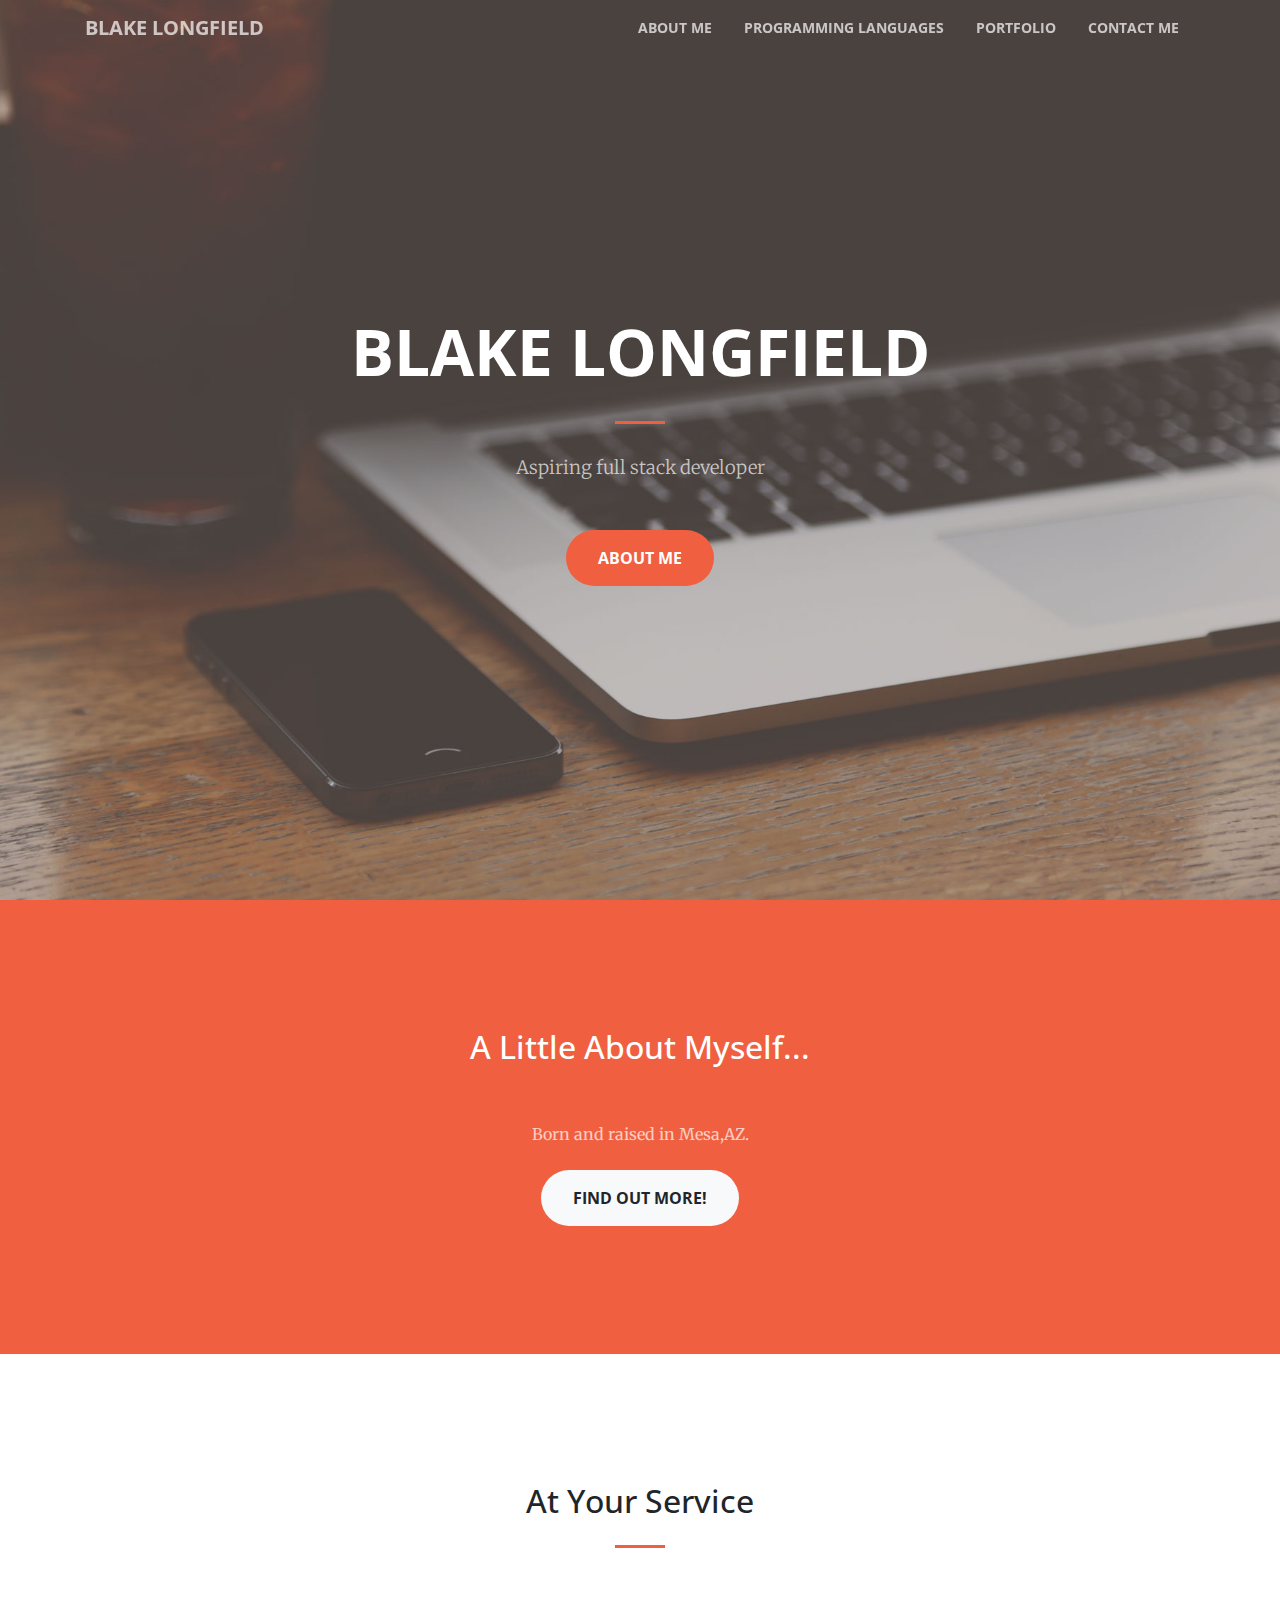
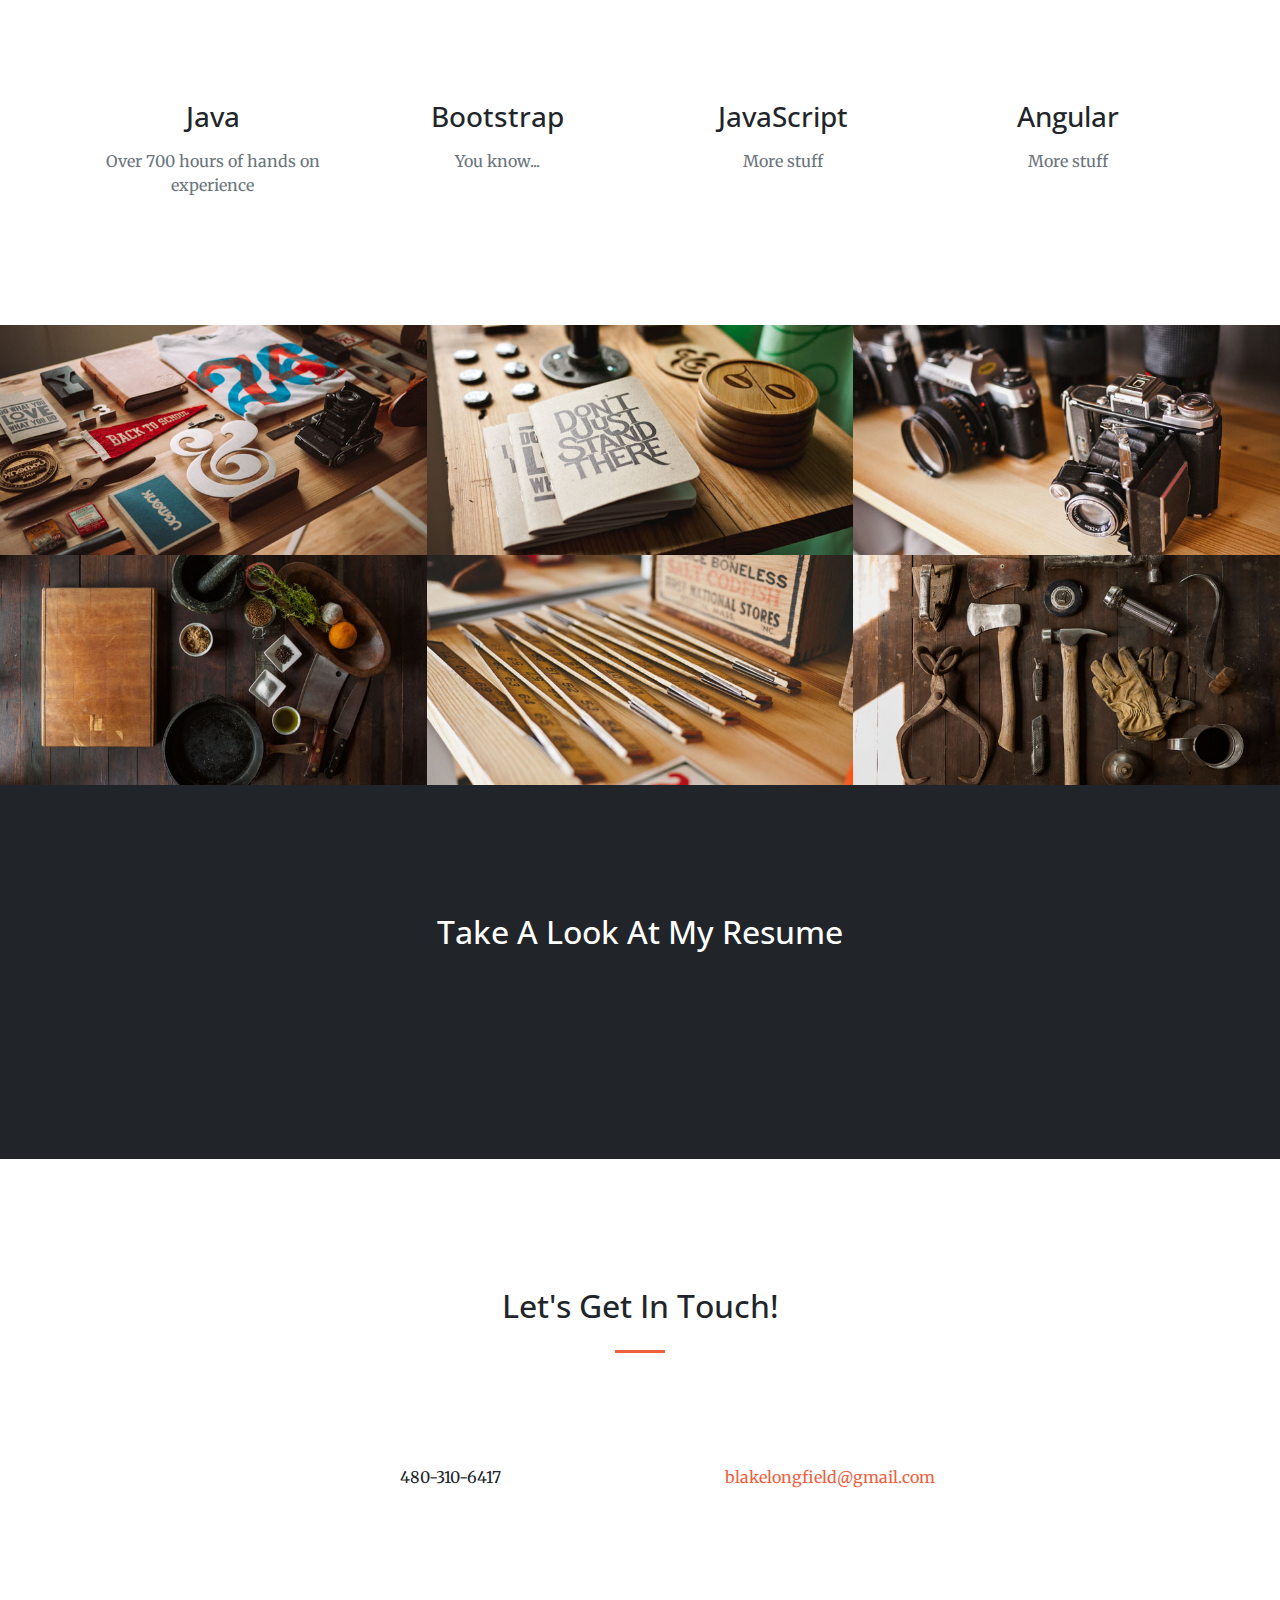
<file: html/startbootstrap-creative-gh-pages/index.html>
<!DOCTYPE html>
<html lang="en">

  <head>

    <meta charset="utf-8">
    <meta name="viewport" content="width=device-width, initial-scale=1, shrink-to-fit=no">
    <meta name="description" content="">
    <meta name="author" content="">

    <title>Bootstrap Theme</title>

    <!-- Bootstrap core CSS -->
    <link href="vendor/bootstrap/css/bootstrap.min.css" rel="stylesheet">

    <!-- Custom fonts for this template -->
    <link href="vendor/fontawesome-free/css/all.min.css" rel="stylesheet" type="text/css">
    <link href='https://fonts.googleapis.com/css?family=Open+Sans:300italic,400italic,600italic,700italic,800italic,400,300,600,700,800' rel='stylesheet' type='text/css'>
    <link href='https://fonts.googleapis.com/css?family=Merriweather:400,300,300italic,400italic,700,700italic,900,900italic' rel='stylesheet' type='text/css'>

    <!-- Plugin CSS -->
    <link href="vendor/magnific-popup/magnific-popup.css" rel="stylesheet">

    <!-- Custom styles for this template -->
    <link href="css/creative.min.css" rel="stylesheet">

  </head>

  <body id="page-top">

    <!-- Navigation -->
    <nav class="navbar navbar-expand-lg navbar-light fixed-top" id="mainNav">
      <div class="container">
        <a class="navbar-brand js-scroll-trigger" href="#page-top">Blake Longfield</a>
        <button class="navbar-toggler navbar-toggler-right" type="button" data-toggle="collapse" data-target="#navbarResponsive" aria-controls="navbarResponsive" aria-expanded="false" aria-label="Toggle navigation">
          <span class="navbar-toggler-icon"></span>
        </button>
        <div class="collapse navbar-collapse" id="navbarResponsive">
          <ul class="navbar-nav ml-auto">
            <li class="nav-item">
              <a class="nav-link js-scroll-trigger" href="#about">About Me</a>
            </li>
            <li class="nav-item">
              <a class="nav-link js-scroll-trigger" href="#services">Programming Languages</a>
            </li>
            <li class="nav-item">
              <a class="nav-link js-scroll-trigger" href="#portfolio">Portfolio</a>
            </li>
            <li class="nav-item">
              <a class="nav-link js-scroll-trigger" href="#contact">Contact Me</a>
            </li>
          </ul>
        </div>
      </div>
    </nav>

    <header class="masthead text-center text-white d-flex">
      <div class="container my-auto">
        <div class="row">
          <div class="col-lg-10 mx-auto">
            <h1 class="text-uppercase">
              <strong>Blake Longfield</strong>
            </h1>
            <hr>
          </div>
          <div class="col-lg-8 mx-auto">
            <p class="text-faded mb-5">Aspiring full stack developer</p>
            <a class="btn btn-primary btn-xl js-scroll-trigger" href="#about">About me</a>
          </div>
        </div>
      </div>
    </header>

    <section class="bg-primary" id="about">
      <div class="container">
        <div class="row">
          <div class="col-lg-8 mx-auto text-center">
            <h2 class="section-heading text-white">A Little About Myself...</h2>
            <img
            <hr class="light my-4">
            <p class="text-faded mb-4">Born and raised in Mesa,AZ. </p>
            <a class="btn btn-light btn-xl js-scroll-trigger" href="#services">Find Out More!</a>
          </div>
        </div>
      </div>
    </section>

    <section id="services">
      <div class="container">
        <div class="row">
          <div class="col-lg-12 text-center">
            <h2 class="section-heading">At Your Service</h2>
            <hr class="my-4">
          </div>
        </div>
      </div>
      <div class="container">
        <div class="row">
          <div class="col-lg-3 col-md-6 text-center">
            <div class="service-box mt-5 mx-auto">
              <i class="fas fa-4x fa-gem text-primary mb-3 sr-icon-1"></i>
              <h3 class="mb-3">Java</h3>
              <p class="text-muted mb-0">Over 700 hours of hands on experience</p>
            </div>
          </div>
          <div class="col-lg-3 col-md-6 text-center">
            <div class="service-box mt-5 mx-auto">
              <i class="fas fa-4x fa-paper-plane text-primary mb-3 sr-icon-2"></i>
              <h3 class="mb-3">Bootstrap</h3>
              <p class="text-muted mb-0">You know...</p>
            </div>
          </div>
          <div class="col-lg-3 col-md-6 text-center">
            <div class="service-box mt-5 mx-auto">
              <i class="fas fa-4x fa-code text-primary mb-3 sr-icon-3"></i>
              <h3 class="mb-3">JavaScript</h3>
              <p class="text-muted mb-0">More stuff</p>
            </div>
          </div>
          <div class="col-lg-3 col-md-6 text-center">
            <div class="service-box mt-5 mx-auto">
              <i class="fas fa-4x fa-heart text-primary mb-3 sr-icon-4"></i>
              <h3 class="mb-3">Angular</h3>
              <p class="text-muted mb-0">More stuff</p>
            </div>
          </div>
        </div>
      </div>
    </section>

    <section class="p-0" id="portfolio">
      <div class="container-fluid p-0">
        <div class="row no-gutters popup-gallery">
          <div class="col-lg-4 col-sm-6">
            <a class="portfolio-box" href="img/portfolio/fullsize/1.jpg">
              <img class="img-fluid" src="img/portfolio/thumbnails/1.jpg" alt="">
              <div class="portfolio-box-caption">
                <div class="portfolio-box-caption-content">
                  <div class="project-category text-faded">
                    Project
                  </div>
                  <div class="project-name">
                    Make Change
                  </div>
                </div>
              </div>
            </a>
          </div>
          <div class="col-lg-4 col-sm-6">
            <a class="portfolio-box" href="img/portfolio/fullsize/2.jpg">
              <img class="img-fluid" src="img/portfolio/thumbnails/2.jpg" alt="">
              <div class="portfolio-box-caption">
                <div class="portfolio-box-caption-content">
                  <div class="project-category text-faded">
                    Project
                  </div>
                  <div class="project-name">
                    Jets
                  </div>
                </div>
              </div>
            </a>
          </div>
          <div class="col-lg-4 col-sm-6">
            <a class="portfolio-box" href="img/portfolio/fullsize/3.jpg">
              <img class="img-fluid" src="img/portfolio/thumbnails/3.jpg" alt="">
              <div class="portfolio-box-caption">
                <div class="portfolio-box-caption-content">
                  <div class="project-category text-faded">
                    Project
                  </div>
                  <div class="project-name">
                    Blackjack
                  </div>
                </div>
              </div>
            </a>
          </div>
          <div class="col-lg-4 col-sm-6">
            <a class="portfolio-box" href="img/portfolio/fullsize/4.jpg">
              <img class="img-fluid" src="img/portfolio/thumbnails/4.jpg" alt="">
              <div class="portfolio-box-caption">
                <div class="portfolio-box-caption-content">
                  <div class="project-category text-faded">
                    Category
                  </div>
                  <div class="project-name">
                    Project Name
                  </div>
                </div>
              </div>
            </a>
          </div>
          <div class="col-lg-4 col-sm-6">
            <a class="portfolio-box" href="img/portfolio/fullsize/5.jpg">
              <img class="img-fluid" src="img/portfolio/thumbnails/5.jpg" alt="">
              <div class="portfolio-box-caption">
                <div class="portfolio-box-caption-content">
                  <div class="project-category text-faded">
                    Category
                  </div>
                  <div class="project-name">
                    Project Name
                  </div>
                </div>
              </div>
            </a>
          </div>
          <div class="col-lg-4 col-sm-6">
            <a class="portfolio-box" href="img/portfolio/fullsize/6.jpg">
              <img class="img-fluid" src="img/portfolio/thumbnails/6.jpg" alt="">
              <div class="portfolio-box-caption">
                <div class="portfolio-box-caption-content">
                  <div class="project-category text-faded">
                    Category
                  </div>
                  <div class="project-name">
                    Project Name
                  </div>
                </div>
              </div>
            </a>
          </div>
        </div>
      </div>
    </section>

    <section class="bg-dark text-white">
      <div class="container text-center">
        <h2 class="mb-4">Take A Look At My Resume</h2>
        <a class="btn btn-light btn-xl sr-button" href="http://startbootstrap.com/template-overviews/creative/">View Resume</a>
      </div>
    </section>

    <section id="contact">
      <div class="container">
        <div class="row">
          <div class="col-lg-8 mx-auto text-center">
            <h2 class="section-heading">Let's Get In Touch!</h2>
            <hr class="my-4">
            <p class="mb-5"></p>
          </div>
        </div>
        <div class="row">
          <div class="col-lg-4 ml-auto text-center">
            <i class="fas fa-phone fa-3x mb-3 sr-contact-1"></i>
            <p>480-310-6417</p>
          </div>
          <div class="col-lg-4 mr-auto text-center">
            <i class="fas fa-envelope fa-3x mb-3 sr-contact-2"></i>
            <p>
              <a href="mailto:blakelongfield@gmail.com">blakelongfield@gmail.com</a>
            </p>
          </div>
        </div>
      </div>
    </section>

    <!-- Bootstrap core JavaScript -->
    <script src="vendor/jquery/jquery.min.js"></script>
    <script src="vendor/bootstrap/js/bootstrap.bundle.min.js"></script>

    <!-- Plugin JavaScript -->
    <script src="vendor/jquery-easing/jquery.easing.min.js"></script>
    <script src="vendor/scrollreveal/scrollreveal.min.js"></script>
    <script src="vendor/magnific-popup/jquery.magnific-popup.min.js"></script>

    <!-- Custom scripts for this template -->
    <script src="js/creative.min.js"></script>

  </body>

</html>
</file>
<file: html/startbootstrap-creative-gh-pages/vendor/fontawesome-free/css/all.min.css>
/*!
 * Font Awesome Free 5.3.1 by @fontawesome - https://fontawesome.com
 * License - https://fontawesome.com/license/free (Icons: CC BY 4.0, Fonts: SIL OFL 1.1, Code: MIT License)
 */
.fa,.fab,.fal,.far,.fas{-moz-osx-font-smoothing:grayscale;-webkit-font-smoothing:antialiased;display:inline-block;font-style:normal;font-variant:normal;text-rendering:auto;line-height:1}.fa-lg{font-size:1.33333em;line-height:.75em;vertical-align:-.0667em}.fa-xs{font-size:.75em}.fa-sm{font-size:.875em}.fa-1x{font-size:1em}.fa-2x{font-size:2em}.fa-3x{font-size:3em}.fa-4x{font-size:4em}.fa-5x{font-size:5em}.fa-6x{font-size:6em}.fa-7x{font-size:7em}.fa-8x{font-size:8em}.fa-9x{font-size:9em}.fa-10x{font-size:10em}.fa-fw{text-align:center;width:1.25em}.fa-ul{list-style-type:none;margin-left:2.5em;padding-left:0}.fa-ul>li{position:relative}.fa-li{left:-2em;position:absolute;text-align:center;width:2em;line-height:inherit}.fa-border{border:.08em solid #eee;border-radius:.1em;padding:.2em .25em .15em}.fa-pull-left{float:left}.fa-pull-right{float:right}.fa.fa-pull-left,.fab.fa-pull-left,.fal.fa-pull-left,.far.fa-pull-left,.fas.fa-pull-left{margin-right:.3em}.fa.fa-pull-right,.fab.fa-pull-right,.fal.fa-pull-right,.far.fa-pull-right,.fas.fa-pull-right{margin-left:.3em}.fa-spin{animation:fa-spin 2s infinite linear}.fa-pulse{animation:fa-spin 1s infinite steps(8)}@keyframes fa-spin{0%{transform:rotate(0deg)}to{transform:rotate(1turn)}}.fa-rotate-90{-ms-filter:"progid:DXImageTransform.Microsoft.BasicImage(rotation=1)";transform:rotate(90deg)}.fa-rotate-180{-ms-filter:"progid:DXImageTransform.Microsoft.BasicImage(rotation=2)";transform:rotate(180deg)}.fa-rotate-270{-ms-filter:"progid:DXImageTransform.Microsoft.BasicImage(rotation=3)";transform:rotate(270deg)}.fa-flip-horizontal{-ms-filter:"progid:DXImageTransform.Microsoft.BasicImage(rotation=0, mirror=1)";transform:scaleX(-1)}.fa-flip-vertical{transform:scaleY(-1)}.fa-flip-horizontal.fa-flip-vertical,.fa-flip-vertical{-ms-filter:"progid:DXImageTransform.Microsoft.BasicImage(rotation=2, mirror=1)"}.fa-flip-horizontal.fa-flip-vertical{transform:scale(-1)}:root .fa-flip-horizontal,:root .fa-flip-vertical,:root .fa-rotate-90,:root .fa-rotate-180,:root .fa-rotate-270{-webkit-filter:none;filter:none}.fa-stack{display:inline-block;height:2em;line-height:2em;position:relative;vertical-align:middle;width:2em}.fa-stack-1x,.fa-stack-2x{left:0;position:absolute;text-align:center;width:100%}.fa-stack-1x{line-height:inherit}.fa-stack-2x{font-size:2em}.fa-inverse{color:#fff}.fa-500px:before{content:"\f26e"}.fa-accessible-icon:before{content:"\f368"}.fa-accusoft:before{content:"\f369"}.fa-ad:before{content:"\f641"}.fa-address-book:before{content:"\f2b9"}.fa-address-card:before{content:"\f2bb"}.fa-adjust:before{content:"\f042"}.fa-adn:before{content:"\f170"}.fa-adversal:before{content:"\f36a"}.fa-affiliatetheme:before{content:"\f36b"}.fa-air-freshener:before{content:"\f5d0"}.fa-algolia:before{content:"\f36c"}.fa-align-center:before{content:"\f037"}.fa-align-justify:before{content:"\f039"}.fa-align-left:before{content:"\f036"}.fa-align-right:before{content:"\f038"}.fa-alipay:before{content:"\f642"}.fa-allergies:before{content:"\f461"}.fa-amazon:before{content:"\f270"}.fa-amazon-pay:before{content:"\f42c"}.fa-ambulance:before{content:"\f0f9"}.fa-american-sign-language-interpreting:before{content:"\f2a3"}.fa-amilia:before{content:"\f36d"}.fa-anchor:before{content:"\f13d"}.fa-android:before{content:"\f17b"}.fa-angellist:before{content:"\f209"}.fa-angle-double-down:before{content:"\f103"}.fa-angle-double-left:before{content:"\f100"}.fa-angle-double-right:before{content:"\f101"}.fa-angle-double-up:before{content:"\f102"}.fa-angle-down:before{content:"\f107"}.fa-angle-left:before{content:"\f104"}.fa-angle-right:before{content:"\f105"}.fa-angle-up:before{content:"\f106"}.fa-angry:before{content:"\f556"}.fa-angrycreative:before{content:"\f36e"}.fa-angular:before{content:"\f420"}.fa-ankh:before{content:"\f644"}.fa-app-store:before{content:"\f36f"}.fa-app-store-ios:before{content:"\f370"}.fa-apper:before{content:"\f371"}.fa-apple:before{content:"\f179"}.fa-apple-alt:before{content:"\f5d1"}.fa-apple-pay:before{content:"\f415"}.fa-archive:before{content:"\f187"}.fa-archway:before{content:"\f557"}.fa-arrow-alt-circle-down:before{content:"\f358"}.fa-arrow-alt-circle-left:before{content:"\f359"}.fa-arrow-alt-circle-right:before{content:"\f35a"}.fa-arrow-alt-circle-up:before{content:"\f35b"}.fa-arrow-circle-down:before{content:"\f0ab"}.fa-arrow-circle-left:before{content:"\f0a8"}.fa-arrow-circle-right:before{content:"\f0a9"}.fa-arrow-circle-up:before{content:"\f0aa"}.fa-arrow-down:before{content:"\f063"}.fa-arrow-left:before{content:"\f060"}.fa-arrow-right:before{content:"\f061"}.fa-arrow-up:before{content:"\f062"}.fa-arrows-alt:before{content:"\f0b2"}.fa-arrows-alt-h:before{content:"\f337"}.fa-arrows-alt-v:before{content:"\f338"}.fa-assistive-listening-systems:before{content:"\f2a2"}.fa-asterisk:before{content:"\f069"}.fa-asymmetrik:before{content:"\f372"}.fa-at:before{content:"\f1fa"}.fa-atlas:before{content:"\f558"}.fa-atom:before{content:"\f5d2"}.fa-audible:before{content:"\f373"}.fa-audio-description:before{content:"\f29e"}.fa-autoprefixer:before{content:"\f41c"}.fa-avianex:before{content:"\f374"}.fa-aviato:before{content:"\f421"}.fa-award:before{content:"\f559"}.fa-aws:before{content:"\f375"}.fa-backspace:before{content:"\f55a"}.fa-backward:before{content:"\f04a"}.fa-balance-scale:before{content:"\f24e"}.fa-ban:before{content:"\f05e"}.fa-band-aid:before{content:"\f462"}.fa-bandcamp:before{content:"\f2d5"}.fa-barcode:before{content:"\f02a"}.fa-bars:before{content:"\f0c9"}.fa-baseball-ball:before{content:"\f433"}.fa-basketball-ball:before{content:"\f434"}.fa-bath:before{content:"\f2cd"}.fa-battery-empty:before{content:"\f244"}.fa-battery-full:before{content:"\f240"}.fa-battery-half:before{content:"\f242"}.fa-battery-quarter:before{content:"\f243"}.fa-battery-three-quarters:before{content:"\f241"}.fa-bed:before{content:"\f236"}.fa-beer:before{content:"\f0fc"}.fa-behance:before{content:"\f1b4"}.fa-behance-square:before{content:"\f1b5"}.fa-bell:before{content:"\f0f3"}.fa-bell-slash:before{content:"\f1f6"}.fa-bezier-curve:before{content:"\f55b"}.fa-bible:before{content:"\f647"}.fa-bicycle:before{content:"\f206"}.fa-bimobject:before{content:"\f378"}.fa-binoculars:before{content:"\f1e5"}.fa-birthday-cake:before{content:"\f1fd"}.fa-bitbucket:before{content:"\f171"}.fa-bitcoin:before{content:"\f379"}.fa-bity:before{content:"\f37a"}.fa-black-tie:before{content:"\f27e"}.fa-blackberry:before{content:"\f37b"}.fa-blender:before{content:"\f517"}.fa-blind:before{content:"\f29d"}.fa-blogger:before{content:"\f37c"}.fa-blogger-b:before{content:"\f37d"}.fa-bluetooth:before{content:"\f293"}.fa-bluetooth-b:before{content:"\f294"}.fa-bold:before{content:"\f032"}.fa-bolt:before{content:"\f0e7"}.fa-bomb:before{content:"\f1e2"}.fa-bone:before{content:"\f5d7"}.fa-bong:before{content:"\f55c"}.fa-book:before{content:"\f02d"}.fa-book-open:before{content:"\f518"}.fa-book-reader:before{content:"\f5da"}.fa-bookmark:before{content:"\f02e"}.fa-bowling-ball:before{content:"\f436"}.fa-box:before{content:"\f466"}.fa-box-open:before{content:"\f49e"}.fa-boxes:before{content:"\f468"}.fa-braille:before{content:"\f2a1"}.fa-brain:before{content:"\f5dc"}.fa-briefcase:before{content:"\f0b1"}.fa-briefcase-medical:before{content:"\f469"}.fa-broadcast-tower:before{content:"\f519"}.fa-broom:before{content:"\f51a"}.fa-brush:before{content:"\f55d"}.fa-btc:before{content:"\f15a"}.fa-bug:before{content:"\f188"}.fa-building:before{content:"\f1ad"}.fa-bullhorn:before{content:"\f0a1"}.fa-bullseye:before{content:"\f140"}.fa-burn:before{content:"\f46a"}.fa-buromobelexperte:before{content:"\f37f"}.fa-bus:before{content:"\f207"}.fa-bus-alt:before{content:"\f55e"}.fa-business-time:before{content:"\f64a"}.fa-buysellads:before{content:"\f20d"}.fa-calculator:before{content:"\f1ec"}.fa-calendar:before{content:"\f133"}.fa-calendar-alt:before{content:"\f073"}.fa-calendar-check:before{content:"\f274"}.fa-calendar-minus:before{content:"\f272"}.fa-calendar-plus:before{content:"\f271"}.fa-calendar-times:before{content:"\f273"}.fa-camera:before{content:"\f030"}.fa-camera-retro:before{content:"\f083"}.fa-cannabis:before{content:"\f55f"}.fa-capsules:before{content:"\f46b"}.fa-car:before{content:"\f1b9"}.fa-car-alt:before{content:"\f5de"}.fa-car-battery:before{content:"\f5df"}.fa-car-crash:before{content:"\f5e1"}.fa-car-side:before{content:"\f5e4"}.fa-caret-down:before{content:"\f0d7"}.fa-caret-left:before{content:"\f0d9"}.fa-caret-right:before{content:"\f0da"}.fa-caret-square-down:before{content:"\f150"}.fa-caret-square-left:before{content:"\f191"}.fa-caret-square-right:before{content:"\f152"}.fa-caret-square-up:before{content:"\f151"}.fa-caret-up:before{content:"\f0d8"}.fa-cart-arrow-down:before{content:"\f218"}.fa-cart-plus:before{content:"\f217"}.fa-cc-amazon-pay:before{content:"\f42d"}.fa-cc-amex:before{content:"\f1f3"}.fa-cc-apple-pay:before{content:"\f416"}.fa-cc-diners-club:before{content:"\f24c"}.fa-cc-discover:before{content:"\f1f2"}.fa-cc-jcb:before{content:"\f24b"}.fa-cc-mastercard:before{content:"\f1f1"}.fa-cc-paypal:before{content:"\f1f4"}.fa-cc-stripe:before{content:"\f1f5"}.fa-cc-visa:before{content:"\f1f0"}.fa-centercode:before{content:"\f380"}.fa-certificate:before{content:"\f0a3"}.fa-chalkboard:before{content:"\f51b"}.fa-chalkboard-teacher:before{content:"\f51c"}.fa-charging-station:before{content:"\f5e7"}.fa-chart-area:before{content:"\f1fe"}.fa-chart-bar:before{content:"\f080"}.fa-chart-line:before{content:"\f201"}.fa-chart-pie:before{content:"\f200"}.fa-check:before{content:"\f00c"}.fa-check-circle:before{content:"\f058"}.fa-check-double:before{content:"\f560"}.fa-check-square:before{content:"\f14a"}.fa-chess:before{content:"\f439"}.fa-chess-bishop:before{content:"\f43a"}.fa-chess-board:before{content:"\f43c"}.fa-chess-king:before{content:"\f43f"}.fa-chess-knight:before{content:"\f441"}.fa-chess-pawn:before{content:"\f443"}.fa-chess-queen:before{content:"\f445"}.fa-chess-rook:before{content:"\f447"}.fa-chevron-circle-down:before{content:"\f13a"}.fa-chevron-circle-left:before{content:"\f137"}.fa-chevron-circle-right:before{content:"\f138"}.fa-chevron-circle-up:before{content:"\f139"}.fa-chevron-down:before{content:"\f078"}.fa-chevron-left:before{content:"\f053"}.fa-chevron-right:before{content:"\f054"}.fa-chevron-up:before{content:"\f077"}.fa-child:before{content:"\f1ae"}.fa-chrome:before{content:"\f268"}.fa-church:before{content:"\f51d"}.fa-circle:before{content:"\f111"}.fa-circle-notch:before{content:"\f1ce"}.fa-city:before{content:"\f64f"}.fa-clipboard:before{content:"\f328"}.fa-clipboard-check:before{content:"\f46c"}.fa-clipboard-list:before{content:"\f46d"}.fa-clock:before{content:"\f017"}.fa-clone:before{content:"\f24d"}.fa-closed-captioning:before{content:"\f20a"}.fa-cloud:before{content:"\f0c2"}.fa-cloud-download-alt:before{content:"\f381"}.fa-cloud-upload-alt:before{content:"\f382"}.fa-cloudscale:before{content:"\f383"}.fa-cloudsmith:before{content:"\f384"}.fa-cloudversify:before{content:"\f385"}.fa-cocktail:before{content:"\f561"}.fa-code:before{content:"\f121"}.fa-code-branch:before{content:"\f126"}.fa-codepen:before{content:"\f1cb"}.fa-codiepie:before{content:"\f284"}.fa-coffee:before{content:"\f0f4"}.fa-cog:before{content:"\f013"}.fa-cogs:before{content:"\f085"}.fa-coins:before{content:"\f51e"}.fa-columns:before{content:"\f0db"}.fa-comment:before{content:"\f075"}.fa-comment-alt:before{content:"\f27a"}.fa-comment-dollar:before{content:"\f651"}.fa-comment-dots:before{content:"\f4ad"}.fa-comment-slash:before{content:"\f4b3"}.fa-comments:before{content:"\f086"}.fa-comments-dollar:before{content:"\f653"}.fa-compact-disc:before{content:"\f51f"}.fa-compass:before{content:"\f14e"}.fa-compress:before{content:"\f066"}.fa-concierge-bell:before{content:"\f562"}.fa-connectdevelop:before{content:"\f20e"}.fa-contao:before{content:"\f26d"}.fa-cookie:before{content:"\f563"}.fa-cookie-bite:before{content:"\f564"}.fa-copy:before{content:"\f0c5"}.fa-copyright:before{content:"\f1f9"}.fa-couch:before{content:"\f4b8"}.fa-cpanel:before{content:"\f388"}.fa-creative-commons:before{content:"\f25e"}.fa-creative-commons-by:before{content:"\f4e7"}.fa-creative-commons-nc:before{content:"\f4e8"}.fa-creative-commons-nc-eu:before{content:"\f4e9"}.fa-creative-commons-nc-jp:before{content:"\f4ea"}.fa-creative-commons-nd:before{content:"\f4eb"}.fa-creative-commons-pd:before{content:"\f4ec"}.fa-creative-commons-pd-alt:before{content:"\f4ed"}.fa-creative-commons-remix:before{content:"\f4ee"}.fa-creative-commons-sa:before{content:"\f4ef"}.fa-creative-commons-sampling:before{content:"\f4f0"}.fa-creative-commons-sampling-plus:before{content:"\f4f1"}.fa-creative-commons-share:before{content:"\f4f2"}.fa-credit-card:before{content:"\f09d"}.fa-crop:before{content:"\f125"}.fa-crop-alt:before{content:"\f565"}.fa-cross:before{content:"\f654"}.fa-crosshairs:before{content:"\f05b"}.fa-crow:before{content:"\f520"}.fa-crown:before{content:"\f521"}.fa-css3:before{content:"\f13c"}.fa-css3-alt:before{content:"\f38b"}.fa-cube:before{content:"\f1b2"}.fa-cubes:before{content:"\f1b3"}.fa-cut:before{content:"\f0c4"}.fa-cuttlefish:before{content:"\f38c"}.fa-d-and-d:before{content:"\f38d"}.fa-dashcube:before{content:"\f210"}.fa-database:before{content:"\f1c0"}.fa-deaf:before{content:"\f2a4"}.fa-delicious:before{content:"\f1a5"}.fa-deploydog:before{content:"\f38e"}.fa-deskpro:before{content:"\f38f"}.fa-desktop:before{content:"\f108"}.fa-deviantart:before{content:"\f1bd"}.fa-dharmachakra:before{content:"\f655"}.fa-diagnoses:before{content:"\f470"}.fa-dice:before{content:"\f522"}.fa-dice-five:before{content:"\f523"}.fa-dice-four:before{content:"\f524"}.fa-dice-one:before{content:"\f525"}.fa-dice-six:before{content:"\f526"}.fa-dice-three:before{content:"\f527"}.fa-dice-two:before{content:"\f528"}.fa-digg:before{content:"\f1a6"}.fa-digital-ocean:before{content:"\f391"}.fa-digital-tachograph:before{content:"\f566"}.fa-directions:before{content:"\f5eb"}.fa-discord:before{content:"\f392"}.fa-discourse:before{content:"\f393"}.fa-divide:before{content:"\f529"}.fa-dizzy:before{content:"\f567"}.fa-dna:before{content:"\f471"}.fa-dochub:before{content:"\f394"}.fa-docker:before{content:"\f395"}.fa-dollar-sign:before{content:"\f155"}.fa-dolly:before{content:"\f472"}.fa-dolly-flatbed:before{content:"\f474"}.fa-donate:before{content:"\f4b9"}.fa-door-closed:before{content:"\f52a"}.fa-door-open:before{content:"\f52b"}.fa-dot-circle:before{content:"\f192"}.fa-dove:before{content:"\f4ba"}.fa-download:before{content:"\f019"}.fa-draft2digital:before{content:"\f396"}.fa-drafting-compass:before{content:"\f568"}.fa-draw-polygon:before{content:"\f5ee"}.fa-dribbble:before{content:"\f17d"}.fa-dribbble-square:before{content:"\f397"}.fa-dropbox:before{content:"\f16b"}.fa-drum:before{content:"\f569"}.fa-drum-steelpan:before{content:"\f56a"}.fa-drupal:before{content:"\f1a9"}.fa-dumbbell:before{content:"\f44b"}.fa-dyalog:before{content:"\f399"}.fa-earlybirds:before{content:"\f39a"}.fa-ebay:before{content:"\f4f4"}.fa-edge:before{content:"\f282"}.fa-edit:before{content:"\f044"}.fa-eject:before{content:"\f052"}.fa-elementor:before{content:"\f430"}.fa-ellipsis-h:before{content:"\f141"}.fa-ellipsis-v:before{content:"\f142"}.fa-ello:before{content:"\f5f1"}.fa-ember:before{content:"\f423"}.fa-empire:before{content:"\f1d1"}.fa-envelope:before{content:"\f0e0"}.fa-envelope-open:before{content:"\f2b6"}.fa-envelope-open-text:before{content:"\f658"}.fa-envelope-square:before{content:"\f199"}.fa-envira:before{content:"\f299"}.fa-equals:before{content:"\f52c"}.fa-eraser:before{content:"\f12d"}.fa-erlang:before{content:"\f39d"}.fa-ethereum:before{content:"\f42e"}.fa-etsy:before{content:"\f2d7"}.fa-euro-sign:before{content:"\f153"}.fa-exchange-alt:before{content:"\f362"}.fa-exclamation:before{content:"\f12a"}.fa-exclamation-circle:before{content:"\f06a"}.fa-exclamation-triangle:before{content:"\f071"}.fa-expand:before{content:"\f065"}.fa-expand-arrows-alt:before{content:"\f31e"}.fa-expeditedssl:before{content:"\f23e"}.fa-external-link-alt:before{content:"\f35d"}.fa-external-link-square-alt:before{content:"\f360"}.fa-eye:before{content:"\f06e"}.fa-eye-dropper:before{content:"\f1fb"}.fa-eye-slash:before{content:"\f070"}.fa-facebook:before{content:"\f09a"}.fa-facebook-f:before{content:"\f39e"}.fa-facebook-messenger:before{content:"\f39f"}.fa-facebook-square:before{content:"\f082"}.fa-fast-backward:before{content:"\f049"}.fa-fast-forward:before{content:"\f050"}.fa-fax:before{content:"\f1ac"}.fa-feather:before{content:"\f52d"}.fa-feather-alt:before{content:"\f56b"}.fa-female:before{content:"\f182"}.fa-fighter-jet:before{content:"\f0fb"}.fa-file:before{content:"\f15b"}.fa-file-alt:before{content:"\f15c"}.fa-file-archive:before{content:"\f1c6"}.fa-file-audio:before{content:"\f1c7"}.fa-file-code:before{content:"\f1c9"}.fa-file-contract:before{content:"\f56c"}.fa-file-download:before{content:"\f56d"}.fa-file-excel:before{content:"\f1c3"}.fa-file-export:before{content:"\f56e"}.fa-file-image:before{content:"\f1c5"}.fa-file-import:before{content:"\f56f"}.fa-file-invoice:before{content:"\f570"}.fa-file-invoice-dollar:before{content:"\f571"}.fa-file-medical:before{content:"\f477"}.fa-file-medical-alt:before{content:"\f478"}.fa-file-pdf:before{content:"\f1c1"}.fa-file-powerpoint:before{content:"\f1c4"}.fa-file-prescription:before{content:"\f572"}.fa-file-signature:before{content:"\f573"}.fa-file-upload:before{content:"\f574"}.fa-file-video:before{content:"\f1c8"}.fa-file-word:before{content:"\f1c2"}.fa-fill:before{content:"\f575"}.fa-fill-drip:before{content:"\f576"}.fa-film:before{content:"\f008"}.fa-filter:before{content:"\f0b0"}.fa-fingerprint:before{content:"\f577"}.fa-fire:before{content:"\f06d"}.fa-fire-extinguisher:before{content:"\f134"}.fa-firefox:before{content:"\f269"}.fa-first-aid:before{content:"\f479"}.fa-first-order:before{content:"\f2b0"}.fa-first-order-alt:before{content:"\f50a"}.fa-firstdraft:before{content:"\f3a1"}.fa-fish:before{content:"\f578"}.fa-flag:before{content:"\f024"}.fa-flag-checkered:before{content:"\f11e"}.fa-flask:before{content:"\f0c3"}.fa-flickr:before{content:"\f16e"}.fa-flipboard:before{content:"\f44d"}.fa-flushed:before{content:"\f579"}.fa-fly:before{content:"\f417"}.fa-folder:before{content:"\f07b"}.fa-folder-minus:before{content:"\f65d"}.fa-folder-open:before{content:"\f07c"}.fa-folder-plus:before{content:"\f65e"}.fa-font:before{content:"\f031"}.fa-font-awesome:before{content:"\f2b4"}.fa-font-awesome-alt:before{content:"\f35c"}.fa-font-awesome-flag:before{content:"\f425"}.fa-font-awesome-logo-full:before{content:"\f4e6"}.fa-fonticons:before{content:"\f280"}.fa-fonticons-fi:before{content:"\f3a2"}.fa-football-ball:before{content:"\f44e"}.fa-fort-awesome:before{content:"\f286"}.fa-fort-awesome-alt:before{content:"\f3a3"}.fa-forumbee:before{content:"\f211"}.fa-forward:before{content:"\f04e"}.fa-foursquare:before{content:"\f180"}.fa-free-code-camp:before{content:"\f2c5"}.fa-freebsd:before{content:"\f3a4"}.fa-frog:before{content:"\f52e"}.fa-frown:before{content:"\f119"}.fa-frown-open:before{content:"\f57a"}.fa-fulcrum:before{content:"\f50b"}.fa-funnel-dollar:before{content:"\f662"}.fa-futbol:before{content:"\f1e3"}.fa-galactic-republic:before{content:"\f50c"}.fa-galactic-senate:before{content:"\f50d"}.fa-gamepad:before{content:"\f11b"}.fa-gas-pump:before{content:"\f52f"}.fa-gavel:before{content:"\f0e3"}.fa-gem:before{content:"\f3a5"}.fa-genderless:before{content:"\f22d"}.fa-get-pocket:before{content:"\f265"}.fa-gg:before{content:"\f260"}.fa-gg-circle:before{content:"\f261"}.fa-gift:before{content:"\f06b"}.fa-git:before{content:"\f1d3"}.fa-git-square:before{content:"\f1d2"}.fa-github:before{content:"\f09b"}.fa-github-alt:before{content:"\f113"}.fa-github-square:before{content:"\f092"}.fa-gitkraken:before{content:"\f3a6"}.fa-gitlab:before{content:"\f296"}.fa-gitter:before{content:"\f426"}.fa-glass-martini:before{content:"\f000"}.fa-glass-martini-alt:before{content:"\f57b"}.fa-glasses:before{content:"\f530"}.fa-glide:before{content:"\f2a5"}.fa-glide-g:before{content:"\f2a6"}.fa-globe:before{content:"\f0ac"}.fa-globe-africa:before{content:"\f57c"}.fa-globe-americas:before{content:"\f57d"}.fa-globe-asia:before{content:"\f57e"}.fa-gofore:before{content:"\f3a7"}.fa-golf-ball:before{content:"\f450"}.fa-goodreads:before{content:"\f3a8"}.fa-goodreads-g:before{content:"\f3a9"}.fa-google:before{content:"\f1a0"}.fa-google-drive:before{content:"\f3aa"}.fa-google-play:before{content:"\f3ab"}.fa-google-plus:before{content:"\f2b3"}.fa-google-plus-g:before{content:"\f0d5"}.fa-google-plus-square:before{content:"\f0d4"}.fa-google-wallet:before{content:"\f1ee"}.fa-gopuram:before{content:"\f664"}.fa-graduation-cap:before{content:"\f19d"}.fa-gratipay:before{content:"\f184"}.fa-grav:before{content:"\f2d6"}.fa-greater-than:before{content:"\f531"}.fa-greater-than-equal:before{content:"\f532"}.fa-grimace:before{content:"\f57f"}.fa-grin:before{content:"\f580"}.fa-grin-alt:before{content:"\f581"}.fa-grin-beam:before{content:"\f582"}.fa-grin-beam-sweat:before{content:"\f583"}.fa-grin-hearts:before{content:"\f584"}.fa-grin-squint:before{content:"\f585"}.fa-grin-squint-tears:before{content:"\f586"}.fa-grin-stars:before{content:"\f587"}.fa-grin-tears:before{content:"\f588"}.fa-grin-tongue:before{content:"\f589"}.fa-grin-tongue-squint:before{content:"\f58a"}.fa-grin-tongue-wink:before{content:"\f58b"}.fa-grin-wink:before{content:"\f58c"}.fa-grip-horizontal:before{content:"\f58d"}.fa-grip-vertical:before{content:"\f58e"}.fa-gripfire:before{content:"\f3ac"}.fa-grunt:before{content:"\f3ad"}.fa-gulp:before{content:"\f3ae"}.fa-h-square:before{content:"\f0fd"}.fa-hacker-news:before{content:"\f1d4"}.fa-hacker-news-square:before{content:"\f3af"}.fa-hackerrank:before{content:"\f5f7"}.fa-hamsa:before{content:"\f665"}.fa-hand-holding:before{content:"\f4bd"}.fa-hand-holding-heart:before{content:"\f4be"}.fa-hand-holding-usd:before{content:"\f4c0"}.fa-hand-lizard:before{content:"\f258"}.fa-hand-paper:before{content:"\f256"}.fa-hand-peace:before{content:"\f25b"}.fa-hand-point-down:before{content:"\f0a7"}.fa-hand-point-left:before{content:"\f0a5"}.fa-hand-point-right:before{content:"\f0a4"}.fa-hand-point-up:before{content:"\f0a6"}.fa-hand-pointer:before{content:"\f25a"}.fa-hand-rock:before{content:"\f255"}.fa-hand-scissors:before{content:"\f257"}.fa-hand-spock:before{content:"\f259"}.fa-hands:before{content:"\f4c2"}.fa-hands-helping:before{content:"\f4c4"}.fa-handshake:before{content:"\f2b5"}.fa-hashtag:before{content:"\f292"}.fa-haykal:before{content:"\f666"}.fa-hdd:before{content:"\f0a0"}.fa-heading:before{content:"\f1dc"}.fa-headphones:before{content:"\f025"}.fa-headphones-alt:before{content:"\f58f"}.fa-headset:before{content:"\f590"}.fa-heart:before{content:"\f004"}.fa-heartbeat:before{content:"\f21e"}.fa-helicopter:before{content:"\f533"}.fa-highlighter:before{content:"\f591"}.fa-hips:before{content:"\f452"}.fa-hire-a-helper:before{content:"\f3b0"}.fa-history:before{content:"\f1da"}.fa-hockey-puck:before{content:"\f453"}.fa-home:before{content:"\f015"}.fa-hooli:before{content:"\f427"}.fa-hornbill:before{content:"\f592"}.fa-hospital:before{content:"\f0f8"}.fa-hospital-alt:before{content:"\f47d"}.fa-hospital-symbol:before{content:"\f47e"}.fa-hot-tub:before{content:"\f593"}.fa-hotel:before{content:"\f594"}.fa-hotjar:before{content:"\f3b1"}.fa-hourglass:before{content:"\f254"}.fa-hourglass-end:before{content:"\f253"}.fa-hourglass-half:before{content:"\f252"}.fa-hourglass-start:before{content:"\f251"}.fa-houzz:before{content:"\f27c"}.fa-html5:before{content:"\f13b"}.fa-hubspot:before{content:"\f3b2"}.fa-i-cursor:before{content:"\f246"}.fa-id-badge:before{content:"\f2c1"}.fa-id-card:before{content:"\f2c2"}.fa-id-card-alt:before{content:"\f47f"}.fa-image:before{content:"\f03e"}.fa-images:before{content:"\f302"}.fa-imdb:before{content:"\f2d8"}.fa-inbox:before{content:"\f01c"}.fa-indent:before{content:"\f03c"}.fa-industry:before{content:"\f275"}.fa-infinity:before{content:"\f534"}.fa-info:before{content:"\f129"}.fa-info-circle:before{content:"\f05a"}.fa-instagram:before{content:"\f16d"}.fa-internet-explorer:before{content:"\f26b"}.fa-ioxhost:before{content:"\f208"}.fa-italic:before{content:"\f033"}.fa-itunes:before{content:"\f3b4"}.fa-itunes-note:before{content:"\f3b5"}.fa-java:before{content:"\f4e4"}.fa-jedi:before{content:"\f669"}.fa-jedi-order:before{content:"\f50e"}.fa-jenkins:before{content:"\f3b6"}.fa-joget:before{content:"\f3b7"}.fa-joint:before{content:"\f595"}.fa-joomla:before{content:"\f1aa"}.fa-journal-whills:before{content:"\f66a"}.fa-js:before{content:"\f3b8"}.fa-js-square:before{content:"\f3b9"}.fa-jsfiddle:before{content:"\f1cc"}.fa-kaaba:before{content:"\f66b"}.fa-kaggle:before{content:"\f5fa"}.fa-key:before{content:"\f084"}.fa-keybase:before{content:"\f4f5"}.fa-keyboard:before{content:"\f11c"}.fa-keycdn:before{content:"\f3ba"}.fa-khanda:before{content:"\f66d"}.fa-kickstarter:before{content:"\f3bb"}.fa-kickstarter-k:before{content:"\f3bc"}.fa-kiss:before{content:"\f596"}.fa-kiss-beam:before{content:"\f597"}.fa-kiss-wink-heart:before{content:"\f598"}.fa-kiwi-bird:before{content:"\f535"}.fa-korvue:before{content:"\f42f"}.fa-landmark:before{content:"\f66f"}.fa-language:before{content:"\f1ab"}.fa-laptop:before{content:"\f109"}.fa-laptop-code:before{content:"\f5fc"}.fa-laravel:before{content:"\f3bd"}.fa-lastfm:before{content:"\f202"}.fa-lastfm-square:before{content:"\f203"}.fa-laugh:before{content:"\f599"}.fa-laugh-beam:before{content:"\f59a"}.fa-laugh-squint:before{content:"\f59b"}.fa-laugh-wink:before{content:"\f59c"}.fa-layer-group:before{content:"\f5fd"}.fa-leaf:before{content:"\f06c"}.fa-leanpub:before{content:"\f212"}.fa-lemon:before{content:"\f094"}.fa-less:before{content:"\f41d"}.fa-less-than:before{content:"\f536"}.fa-less-than-equal:before{content:"\f537"}.fa-level-down-alt:before{content:"\f3be"}.fa-level-up-alt:before{content:"\f3bf"}.fa-life-ring:before{content:"\f1cd"}.fa-lightbulb:before{content:"\f0eb"}.fa-line:before{content:"\f3c0"}.fa-link:before{content:"\f0c1"}.fa-linkedin:before{content:"\f08c"}.fa-linkedin-in:before{content:"\f0e1"}.fa-linode:before{content:"\f2b8"}.fa-linux:before{content:"\f17c"}.fa-lira-sign:before{content:"\f195"}.fa-list:before{content:"\f03a"}.fa-list-alt:before{content:"\f022"}.fa-list-ol:before{content:"\f0cb"}.fa-list-ul:before{content:"\f0ca"}.fa-location-arrow:before{content:"\f124"}.fa-lock:before{content:"\f023"}.fa-lock-open:before{content:"\f3c1"}.fa-long-arrow-alt-down:before{content:"\f309"}.fa-long-arrow-alt-left:before{content:"\f30a"}.fa-long-arrow-alt-right:before{content:"\f30b"}.fa-long-arrow-alt-up:before{content:"\f30c"}.fa-low-vision:before{content:"\f2a8"}.fa-luggage-cart:before{content:"\f59d"}.fa-lyft:before{content:"\f3c3"}.fa-magento:before{content:"\f3c4"}.fa-magic:before{content:"\f0d0"}.fa-magnet:before{content:"\f076"}.fa-mail-bulk:before{content:"\f674"}.fa-mailchimp:before{content:"\f59e"}.fa-male:before{content:"\f183"}.fa-mandalorian:before{content:"\f50f"}.fa-map:before{content:"\f279"}.fa-map-marked:before{content:"\f59f"}.fa-map-marked-alt:before{content:"\f5a0"}.fa-map-marker:before{content:"\f041"}.fa-map-marker-alt:before{content:"\f3c5"}.fa-map-pin:before{content:"\f276"}.fa-map-signs:before{content:"\f277"}.fa-markdown:before{content:"\f60f"}.fa-marker:before{content:"\f5a1"}.fa-mars:before{content:"\f222"}.fa-mars-double:before{content:"\f227"}.fa-mars-stroke:before{content:"\f229"}.fa-mars-stroke-h:before{content:"\f22b"}.fa-mars-stroke-v:before{content:"\f22a"}.fa-mastodon:before{content:"\f4f6"}.fa-maxcdn:before{content:"\f136"}.fa-medal:before{content:"\f5a2"}.fa-medapps:before{content:"\f3c6"}.fa-medium:before{content:"\f23a"}.fa-medium-m:before{content:"\f3c7"}.fa-medkit:before{content:"\f0fa"}.fa-medrt:before{content:"\f3c8"}.fa-meetup:before{content:"\f2e0"}.fa-megaport:before{content:"\f5a3"}.fa-meh:before{content:"\f11a"}.fa-meh-blank:before{content:"\f5a4"}.fa-meh-rolling-eyes:before{content:"\f5a5"}.fa-memory:before{content:"\f538"}.fa-menorah:before{content:"\f676"}.fa-mercury:before{content:"\f223"}.fa-microchip:before{content:"\f2db"}.fa-microphone:before{content:"\f130"}.fa-microphone-alt:before{content:"\f3c9"}.fa-microphone-alt-slash:before{content:"\f539"}.fa-microphone-slash:before{content:"\f131"}.fa-microscope:before{content:"\f610"}.fa-microsoft:before{content:"\f3ca"}.fa-minus:before{content:"\f068"}.fa-minus-circle:before{content:"\f056"}.fa-minus-square:before{content:"\f146"}.fa-mix:before{content:"\f3cb"}.fa-mixcloud:before{content:"\f289"}.fa-mizuni:before{content:"\f3cc"}.fa-mobile:before{content:"\f10b"}.fa-mobile-alt:before{content:"\f3cd"}.fa-modx:before{content:"\f285"}.fa-monero:before{content:"\f3d0"}.fa-money-bill:before{content:"\f0d6"}.fa-money-bill-alt:before{content:"\f3d1"}.fa-money-bill-wave:before{content:"\f53a"}.fa-money-bill-wave-alt:before{content:"\f53b"}.fa-money-check:before{content:"\f53c"}.fa-money-check-alt:before{content:"\f53d"}.fa-monument:before{content:"\f5a6"}.fa-moon:before{content:"\f186"}.fa-mortar-pestle:before{content:"\f5a7"}.fa-mosque:before{content:"\f678"}.fa-motorcycle:before{content:"\f21c"}.fa-mouse-pointer:before{content:"\f245"}.fa-music:before{content:"\f001"}.fa-napster:before{content:"\f3d2"}.fa-neos:before{content:"\f612"}.fa-neuter:before{content:"\f22c"}.fa-newspaper:before{content:"\f1ea"}.fa-nimblr:before{content:"\f5a8"}.fa-nintendo-switch:before{content:"\f418"}.fa-node:before{content:"\f419"}.fa-node-js:before{content:"\f3d3"}.fa-not-equal:before{content:"\f53e"}.fa-notes-medical:before{content:"\f481"}.fa-npm:before{content:"\f3d4"}.fa-ns8:before{content:"\f3d5"}.fa-nutritionix:before{content:"\f3d6"}.fa-object-group:before{content:"\f247"}.fa-object-ungroup:before{content:"\f248"}.fa-odnoklassniki:before{content:"\f263"}.fa-odnoklassniki-square:before{content:"\f264"}.fa-oil-can:before{content:"\f613"}.fa-old-republic:before{content:"\f510"}.fa-om:before{content:"\f679"}.fa-opencart:before{content:"\f23d"}.fa-openid:before{content:"\f19b"}.fa-opera:before{content:"\f26a"}.fa-optin-monster:before{content:"\f23c"}.fa-osi:before{content:"\f41a"}.fa-outdent:before{content:"\f03b"}.fa-page4:before{content:"\f3d7"}.fa-pagelines:before{content:"\f18c"}.fa-paint-brush:before{content:"\f1fc"}.fa-paint-roller:before{content:"\f5aa"}.fa-palette:before{content:"\f53f"}.fa-palfed:before{content:"\f3d8"}.fa-pallet:before{content:"\f482"}.fa-paper-plane:before{content:"\f1d8"}.fa-paperclip:before{content:"\f0c6"}.fa-parachute-box:before{content:"\f4cd"}.fa-paragraph:before{content:"\f1dd"}.fa-parking:before{content:"\f540"}.fa-passport:before{content:"\f5ab"}.fa-pastafarianism:before{content:"\f67b"}.fa-paste:before{content:"\f0ea"}.fa-patreon:before{content:"\f3d9"}.fa-pause:before{content:"\f04c"}.fa-pause-circle:before{content:"\f28b"}.fa-paw:before{content:"\f1b0"}.fa-paypal:before{content:"\f1ed"}.fa-peace:before{content:"\f67c"}.fa-pen:before{content:"\f304"}.fa-pen-alt:before{content:"\f305"}.fa-pen-fancy:before{content:"\f5ac"}.fa-pen-nib:before{content:"\f5ad"}.fa-pen-square:before{content:"\f14b"}.fa-pencil-alt:before{content:"\f303"}.fa-pencil-ruler:before{content:"\f5ae"}.fa-people-carry:before{content:"\f4ce"}.fa-percent:before{content:"\f295"}.fa-percentage:before{content:"\f541"}.fa-periscope:before{content:"\f3da"}.fa-phabricator:before{content:"\f3db"}.fa-phoenix-framework:before{content:"\f3dc"}.fa-phoenix-squadron:before{content:"\f511"}.fa-phone:before{content:"\f095"}.fa-phone-slash:before{content:"\f3dd"}.fa-phone-square:before{content:"\f098"}.fa-phone-volume:before{content:"\f2a0"}.fa-php:before{content:"\f457"}.fa-pied-piper:before{content:"\f2ae"}.fa-pied-piper-alt:before{content:"\f1a8"}.fa-pied-piper-hat:before{content:"\f4e5"}.fa-pied-piper-pp:before{content:"\f1a7"}.fa-piggy-bank:before{content:"\f4d3"}.fa-pills:before{content:"\f484"}.fa-pinterest:before{content:"\f0d2"}.fa-pinterest-p:before{content:"\f231"}.fa-pinterest-square:before{content:"\f0d3"}.fa-place-of-worship:before{content:"\f67f"}.fa-plane:before{content:"\f072"}.fa-plane-arrival:before{content:"\f5af"}.fa-plane-departure:before{content:"\f5b0"}.fa-play:before{content:"\f04b"}.fa-play-circle:before{content:"\f144"}.fa-playstation:before{content:"\f3df"}.fa-plug:before{content:"\f1e6"}.fa-plus:before{content:"\f067"}.fa-plus-circle:before{content:"\f055"}.fa-plus-square:before{content:"\f0fe"}.fa-podcast:before{content:"\f2ce"}.fa-poll:before{content:"\f681"}.fa-poll-h:before{content:"\f682"}.fa-poo:before{content:"\f2fe"}.fa-poop:before{content:"\f619"}.fa-portrait:before{content:"\f3e0"}.fa-pound-sign:before{content:"\f154"}.fa-power-off:before{content:"\f011"}.fa-pray:before{content:"\f683"}.fa-praying-hands:before{content:"\f684"}.fa-prescription:before{content:"\f5b1"}.fa-prescription-bottle:before{content:"\f485"}.fa-prescription-bottle-alt:before{content:"\f486"}.fa-print:before{content:"\f02f"}.fa-procedures:before{content:"\f487"}.fa-product-hunt:before{content:"\f288"}.fa-project-diagram:before{content:"\f542"}.fa-pushed:before{content:"\f3e1"}.fa-puzzle-piece:before{content:"\f12e"}.fa-python:before{content:"\f3e2"}.fa-qq:before{content:"\f1d6"}.fa-qrcode:before{content:"\f029"}.fa-question:before{content:"\f128"}.fa-question-circle:before{content:"\f059"}.fa-quidditch:before{content:"\f458"}.fa-quinscape:before{content:"\f459"}.fa-quora:before{content:"\f2c4"}.fa-quote-left:before{content:"\f10d"}.fa-quote-right:before{content:"\f10e"}.fa-quran:before{content:"\f687"}.fa-r-project:before{content:"\f4f7"}.fa-random:before{content:"\f074"}.fa-ravelry:before{content:"\f2d9"}.fa-react:before{content:"\f41b"}.fa-readme:before{content:"\f4d5"}.fa-rebel:before{content:"\f1d0"}.fa-receipt:before{content:"\f543"}.fa-recycle:before{content:"\f1b8"}.fa-red-river:before{content:"\f3e3"}.fa-reddit:before{content:"\f1a1"}.fa-reddit-alien:before{content:"\f281"}.fa-reddit-square:before{content:"\f1a2"}.fa-redo:before{content:"\f01e"}.fa-redo-alt:before{content:"\f2f9"}.fa-registered:before{content:"\f25d"}.fa-rendact:before{content:"\f3e4"}.fa-renren:before{content:"\f18b"}.fa-reply:before{content:"\f3e5"}.fa-reply-all:before{content:"\f122"}.fa-replyd:before{content:"\f3e6"}.fa-researchgate:before{content:"\f4f8"}.fa-resolving:before{content:"\f3e7"}.fa-retweet:before{content:"\f079"}.fa-rev:before{content:"\f5b2"}.fa-ribbon:before{content:"\f4d6"}.fa-road:before{content:"\f018"}.fa-robot:before{content:"\f544"}.fa-rocket:before{content:"\f135"}.fa-rocketchat:before{content:"\f3e8"}.fa-rockrms:before{content:"\f3e9"}.fa-route:before{content:"\f4d7"}.fa-rss:before{content:"\f09e"}.fa-rss-square:before{content:"\f143"}.fa-ruble-sign:before{content:"\f158"}.fa-ruler:before{content:"\f545"}.fa-ruler-combined:before{content:"\f546"}.fa-ruler-horizontal:before{content:"\f547"}.fa-ruler-vertical:before{content:"\f548"}.fa-rupee-sign:before{content:"\f156"}.fa-sad-cry:before{content:"\f5b3"}.fa-sad-tear:before{content:"\f5b4"}.fa-safari:before{content:"\f267"}.fa-sass:before{content:"\f41e"}.fa-save:before{content:"\f0c7"}.fa-schlix:before{content:"\f3ea"}.fa-school:before{content:"\f549"}.fa-screwdriver:before{content:"\f54a"}.fa-scribd:before{content:"\f28a"}.fa-search:before{content:"\f002"}.fa-search-dollar:before{content:"\f688"}.fa-search-location:before{content:"\f689"}.fa-search-minus:before{content:"\f010"}.fa-search-plus:before{content:"\f00e"}.fa-searchengin:before{content:"\f3eb"}.fa-seedling:before{content:"\f4d8"}.fa-sellcast:before{content:"\f2da"}.fa-sellsy:before{content:"\f213"}.fa-server:before{content:"\f233"}.fa-servicestack:before{content:"\f3ec"}.fa-shapes:before{content:"\f61f"}.fa-share:before{content:"\f064"}.fa-share-alt:before{content:"\f1e0"}.fa-share-alt-square:before{content:"\f1e1"}.fa-share-square:before{content:"\f14d"}.fa-shekel-sign:before{content:"\f20b"}.fa-shield-alt:before{content:"\f3ed"}.fa-ship:before{content:"\f21a"}.fa-shipping-fast:before{content:"\f48b"}.fa-shirtsinbulk:before{content:"\f214"}.fa-shoe-prints:before{content:"\f54b"}.fa-shopping-bag:before{content:"\f290"}.fa-shopping-basket:before{content:"\f291"}.fa-shopping-cart:before{content:"\f07a"}.fa-shopware:before{content:"\f5b5"}.fa-shower:before{content:"\f2cc"}.fa-shuttle-van:before{content:"\f5b6"}.fa-sign:before{content:"\f4d9"}.fa-sign-in-alt:before{content:"\f2f6"}.fa-sign-language:before{content:"\f2a7"}.fa-sign-out-alt:before{content:"\f2f5"}.fa-signal:before{content:"\f012"}.fa-signature:before{content:"\f5b7"}.fa-simplybuilt:before{content:"\f215"}.fa-sistrix:before{content:"\f3ee"}.fa-sitemap:before{content:"\f0e8"}.fa-sith:before{content:"\f512"}.fa-skull:before{content:"\f54c"}.fa-skyatlas:before{content:"\f216"}.fa-skype:before{content:"\f17e"}.fa-slack:before{content:"\f198"}.fa-slack-hash:before{content:"\f3ef"}.fa-sliders-h:before{content:"\f1de"}.fa-slideshare:before{content:"\f1e7"}.fa-smile:before{content:"\f118"}.fa-smile-beam:before{content:"\f5b8"}.fa-smile-wink:before{content:"\f4da"}.fa-smoking:before{content:"\f48d"}.fa-smoking-ban:before{content:"\f54d"}.fa-snapchat:before{content:"\f2ab"}.fa-snapchat-ghost:before{content:"\f2ac"}.fa-snapchat-square:before{content:"\f2ad"}.fa-snowflake:before{content:"\f2dc"}.fa-socks:before{content:"\f696"}.fa-solar-panel:before{content:"\f5ba"}.fa-sort:before{content:"\f0dc"}.fa-sort-alpha-down:before{content:"\f15d"}.fa-sort-alpha-up:before{content:"\f15e"}.fa-sort-amount-down:before{content:"\f160"}.fa-sort-amount-up:before{content:"\f161"}.fa-sort-down:before{content:"\f0dd"}.fa-sort-numeric-down:before{content:"\f162"}.fa-sort-numeric-up:before{content:"\f163"}.fa-sort-up:before{content:"\f0de"}.fa-soundcloud:before{content:"\f1be"}.fa-spa:before{content:"\f5bb"}.fa-space-shuttle:before{content:"\f197"}.fa-speakap:before{content:"\f3f3"}.fa-spinner:before{content:"\f110"}.fa-splotch:before{content:"\f5bc"}.fa-spotify:before{content:"\f1bc"}.fa-spray-can:before{content:"\f5bd"}.fa-square:before{content:"\f0c8"}.fa-square-full:before{content:"\f45c"}.fa-square-root-alt:before{content:"\f698"}.fa-squarespace:before{content:"\f5be"}.fa-stack-exchange:before{content:"\f18d"}.fa-stack-overflow:before{content:"\f16c"}.fa-stamp:before{content:"\f5bf"}.fa-star:before{content:"\f005"}.fa-star-and-crescent:before{content:"\f699"}.fa-star-half:before{content:"\f089"}.fa-star-half-alt:before{content:"\f5c0"}.fa-star-of-david:before{content:"\f69a"}.fa-star-of-life:before{content:"\f621"}.fa-staylinked:before{content:"\f3f5"}.fa-steam:before{content:"\f1b6"}.fa-steam-square:before{content:"\f1b7"}.fa-steam-symbol:before{content:"\f3f6"}.fa-step-backward:before{content:"\f048"}.fa-step-forward:before{content:"\f051"}.fa-stethoscope:before{content:"\f0f1"}.fa-sticker-mule:before{content:"\f3f7"}.fa-sticky-note:before{content:"\f249"}.fa-stop:before{content:"\f04d"}.fa-stop-circle:before{content:"\f28d"}.fa-stopwatch:before{content:"\f2f2"}.fa-store:before{content:"\f54e"}.fa-store-alt:before{content:"\f54f"}.fa-strava:before{content:"\f428"}.fa-stream:before{content:"\f550"}.fa-street-view:before{content:"\f21d"}.fa-strikethrough:before{content:"\f0cc"}.fa-stripe:before{content:"\f429"}.fa-stripe-s:before{content:"\f42a"}.fa-stroopwafel:before{content:"\f551"}.fa-studiovinari:before{content:"\f3f8"}.fa-stumbleupon:before{content:"\f1a4"}.fa-stumbleupon-circle:before{content:"\f1a3"}.fa-subscript:before{content:"\f12c"}.fa-subway:before{content:"\f239"}.fa-suitcase:before{content:"\f0f2"}.fa-suitcase-rolling:before{content:"\f5c1"}.fa-sun:before{content:"\f185"}.fa-superpowers:before{content:"\f2dd"}.fa-superscript:before{content:"\f12b"}.fa-supple:before{content:"\f3f9"}.fa-surprise:before{content:"\f5c2"}.fa-swatchbook:before{content:"\f5c3"}.fa-swimmer:before{content:"\f5c4"}.fa-swimming-pool:before{content:"\f5c5"}.fa-synagogue:before{content:"\f69b"}.fa-sync:before{content:"\f021"}.fa-sync-alt:before{content:"\f2f1"}.fa-syringe:before{content:"\f48e"}.fa-table:before{content:"\f0ce"}.fa-table-tennis:before{content:"\f45d"}.fa-tablet:before{content:"\f10a"}.fa-tablet-alt:before{content:"\f3fa"}.fa-tablets:before{content:"\f490"}.fa-tachometer-alt:before{content:"\f3fd"}.fa-tag:before{content:"\f02b"}.fa-tags:before{content:"\f02c"}.fa-tape:before{content:"\f4db"}.fa-tasks:before{content:"\f0ae"}.fa-taxi:before{content:"\f1ba"}.fa-teamspeak:before{content:"\f4f9"}.fa-teeth:before{content:"\f62e"}.fa-teeth-open:before{content:"\f62f"}.fa-telegram:before{content:"\f2c6"}.fa-telegram-plane:before{content:"\f3fe"}.fa-tencent-weibo:before{content:"\f1d5"}.fa-terminal:before{content:"\f120"}.fa-text-height:before{content:"\f034"}.fa-text-width:before{content:"\f035"}.fa-th:before{content:"\f00a"}.fa-th-large:before{content:"\f009"}.fa-th-list:before{content:"\f00b"}.fa-the-red-yeti:before{content:"\f69d"}.fa-theater-masks:before{content:"\f630"}.fa-themeco:before{content:"\f5c6"}.fa-themeisle:before{content:"\f2b2"}.fa-thermometer:before{content:"\f491"}.fa-thermometer-empty:before{content:"\f2cb"}.fa-thermometer-full:before{content:"\f2c7"}.fa-thermometer-half:before{content:"\f2c9"}.fa-thermometer-quarter:before{content:"\f2ca"}.fa-thermometer-three-quarters:before{content:"\f2c8"}.fa-thumbs-down:before{content:"\f165"}.fa-thumbs-up:before{content:"\f164"}.fa-thumbtack:before{content:"\f08d"}.fa-ticket-alt:before{content:"\f3ff"}.fa-times:before{content:"\f00d"}.fa-times-circle:before{content:"\f057"}.fa-tint:before{content:"\f043"}.fa-tint-slash:before{content:"\f5c7"}.fa-tired:before{content:"\f5c8"}.fa-toggle-off:before{content:"\f204"}.fa-toggle-on:before{content:"\f205"}.fa-toolbox:before{content:"\f552"}.fa-tooth:before{content:"\f5c9"}.fa-torah:before{content:"\f6a0"}.fa-torii-gate:before{content:"\f6a1"}.fa-trade-federation:before{content:"\f513"}.fa-trademark:before{content:"\f25c"}.fa-traffic-light:before{content:"\f637"}.fa-train:before{content:"\f238"}.fa-transgender:before{content:"\f224"}.fa-transgender-alt:before{content:"\f225"}.fa-trash:before{content:"\f1f8"}.fa-trash-alt:before{content:"\f2ed"}.fa-tree:before{content:"\f1bb"}.fa-trello:before{content:"\f181"}.fa-tripadvisor:before{content:"\f262"}.fa-trophy:before{content:"\f091"}.fa-truck:before{content:"\f0d1"}.fa-truck-loading:before{content:"\f4de"}.fa-truck-monster:before{content:"\f63b"}.fa-truck-moving:before{content:"\f4df"}.fa-truck-pickup:before{content:"\f63c"}.fa-tshirt:before{content:"\f553"}.fa-tty:before{content:"\f1e4"}.fa-tumblr:before{content:"\f173"}.fa-tumblr-square:before{content:"\f174"}.fa-tv:before{content:"\f26c"}.fa-twitch:before{content:"\f1e8"}.fa-twitter:before{content:"\f099"}.fa-twitter-square:before{content:"\f081"}.fa-typo3:before{content:"\f42b"}.fa-uber:before{content:"\f402"}.fa-uikit:before{content:"\f403"}.fa-umbrella:before{content:"\f0e9"}.fa-umbrella-beach:before{content:"\f5ca"}.fa-underline:before{content:"\f0cd"}.fa-undo:before{content:"\f0e2"}.fa-undo-alt:before{content:"\f2ea"}.fa-uniregistry:before{content:"\f404"}.fa-universal-access:before{content:"\f29a"}.fa-university:before{content:"\f19c"}.fa-unlink:before{content:"\f127"}.fa-unlock:before{content:"\f09c"}.fa-unlock-alt:before{content:"\f13e"}.fa-untappd:before{content:"\f405"}.fa-upload:before{content:"\f093"}.fa-usb:before{content:"\f287"}.fa-user:before{content:"\f007"}.fa-user-alt:before{content:"\f406"}.fa-user-alt-slash:before{content:"\f4fa"}.fa-user-astronaut:before{content:"\f4fb"}.fa-user-check:before{content:"\f4fc"}.fa-user-circle:before{content:"\f2bd"}.fa-user-clock:before{content:"\f4fd"}.fa-user-cog:before{content:"\f4fe"}.fa-user-edit:before{content:"\f4ff"}.fa-user-friends:before{content:"\f500"}.fa-user-graduate:before{content:"\f501"}.fa-user-lock:before{content:"\f502"}.fa-user-md:before{content:"\f0f0"}.fa-user-minus:before{content:"\f503"}.fa-user-ninja:before{content:"\f504"}.fa-user-plus:before{content:"\f234"}.fa-user-secret:before{content:"\f21b"}.fa-user-shield:before{content:"\f505"}.fa-user-slash:before{content:"\f506"}.fa-user-tag:before{content:"\f507"}.fa-user-tie:before{content:"\f508"}.fa-user-times:before{content:"\f235"}.fa-users:before{content:"\f0c0"}.fa-users-cog:before{content:"\f509"}.fa-ussunnah:before{content:"\f407"}.fa-utensil-spoon:before{content:"\f2e5"}.fa-utensils:before{content:"\f2e7"}.fa-vaadin:before{content:"\f408"}.fa-vector-square:before{content:"\f5cb"}.fa-venus:before{content:"\f221"}.fa-venus-double:before{content:"\f226"}.fa-venus-mars:before{content:"\f228"}.fa-viacoin:before{content:"\f237"}.fa-viadeo:before{content:"\f2a9"}.fa-viadeo-square:before{content:"\f2aa"}.fa-vial:before{content:"\f492"}.fa-vials:before{content:"\f493"}.fa-viber:before{content:"\f409"}.fa-video:before{content:"\f03d"}.fa-video-slash:before{content:"\f4e2"}.fa-vihara:before{content:"\f6a7"}.fa-vimeo:before{content:"\f40a"}.fa-vimeo-square:before{content:"\f194"}.fa-vimeo-v:before{content:"\f27d"}.fa-vine:before{content:"\f1ca"}.fa-vk:before{content:"\f189"}.fa-vnv:before{content:"\f40b"}.fa-volleyball-ball:before{content:"\f45f"}.fa-volume-down:before{content:"\f027"}.fa-volume-off:before{content:"\f026"}.fa-volume-up:before{content:"\f028"}.fa-vuejs:before{content:"\f41f"}.fa-walking:before{content:"\f554"}.fa-wallet:before{content:"\f555"}.fa-warehouse:before{content:"\f494"}.fa-weebly:before{content:"\f5cc"}.fa-weibo:before{content:"\f18a"}.fa-weight:before{content:"\f496"}.fa-weight-hanging:before{content:"\f5cd"}.fa-weixin:before{content:"\f1d7"}.fa-whatsapp:before{content:"\f232"}.fa-whatsapp-square:before{content:"\f40c"}.fa-wheelchair:before{content:"\f193"}.fa-whmcs:before{content:"\f40d"}.fa-wifi:before{content:"\f1eb"}.fa-wikipedia-w:before{content:"\f266"}.fa-window-close:before{content:"\f410"}.fa-window-maximize:before{content:"\f2d0"}.fa-window-minimize:before{content:"\f2d1"}.fa-window-restore:before{content:"\f2d2"}.fa-windows:before{content:"\f17a"}.fa-wine-glass:before{content:"\f4e3"}.fa-wine-glass-alt:before{content:"\f5ce"}.fa-wix:before{content:"\f5cf"}.fa-wolf-pack-battalion:before{content:"\f514"}.fa-won-sign:before{content:"\f159"}.fa-wordpress:before{content:"\f19a"}.fa-wordpress-simple:before{content:"\f411"}.fa-wpbeginner:before{content:"\f297"}.fa-wpexplorer:before{content:"\f2de"}.fa-wpforms:before{content:"\f298"}.fa-wrench:before{content:"\f0ad"}.fa-x-ray:before{content:"\f497"}.fa-xbox:before{content:"\f412"}.fa-xing:before{content:"\f168"}.fa-xing-square:before{content:"\f169"}.fa-y-combinator:before{content:"\f23b"}.fa-yahoo:before{content:"\f19e"}.fa-yandex:before{content:"\f413"}.fa-yandex-international:before{content:"\f414"}.fa-yelp:before{content:"\f1e9"}.fa-yen-sign:before{content:"\f157"}.fa-yin-yang:before{content:"\f6ad"}.fa-yoast:before{content:"\f2b1"}.fa-youtube:before{content:"\f167"}.fa-youtube-square:before{content:"\f431"}.fa-zhihu:before{content:"\f63f"}.sr-only{border:0;clip:rect(0,0,0,0);height:1px;margin:-1px;overflow:hidden;padding:0;position:absolute;width:1px}.sr-only-focusable:active,.sr-only-focusable:focus{clip:auto;height:auto;margin:0;overflow:visible;position:static;width:auto}@font-face{font-family:"Font Awesome 5 Brands";font-style:normal;font-weight:normal;src:url(../webfonts/fa-brands-400.eot);src:url(../webfonts/fa-brands-400.eot?#iefix) format("embedded-opentype"),url(../webfonts/fa-brands-400.woff2) format("woff2"),url(../webfonts/fa-brands-400.woff) format("woff"),url(../webfonts/fa-brands-400.ttf) format("truetype"),url(../webfonts/fa-brands-400.svg#fontawesome) format("svg")}.fab{font-family:"Font Awesome 5 Brands"}@font-face{font-family:"Font Awesome 5 Free";font-style:normal;font-weight:400;src:url(../webfonts/fa-regular-400.eot);src:url(../webfonts/fa-regular-400.eot?#iefix) format("embedded-opentype"),url(../webfonts/fa-regular-400.woff2) format("woff2"),url(../webfonts/fa-regular-400.woff) format("woff"),url(../webfonts/fa-regular-400.ttf) format("truetype"),url(../webfonts/fa-regular-400.svg#fontawesome) format("svg")}.far{font-weight:400}@font-face{font-family:"Font Awesome 5 Free";font-style:normal;font-weight:900;src:url(../webfonts/fa-solid-900.eot);src:url(../webfonts/fa-solid-900.eot?#iefix) format("embedded-opentype"),url(../webfonts/fa-solid-900.woff2) format("woff2"),url(../webfonts/fa-solid-900.woff) format("woff"),url(../webfonts/fa-solid-900.ttf) format("truetype"),url(../webfonts/fa-solid-900.svg#fontawesome) format("svg")}.fa,.far,.fas{font-family:"Font Awesome 5 Free"}.fa,.fas{font-weight:900}
</file>
<file: html/startbootstrap-creative-gh-pages/css/creative.min.css>
/*!
 * Start Bootstrap - Creative v5.0.1 (https://startbootstrap.com/template-overviews/creative)
 * Copyright 2013-2018 Start Bootstrap
 * Licensed under MIT (https://github.com/BlackrockDigital/startbootstrap-creative/blob/master/LICENSE)
 */body,html{width:100%;height:100%}body{font-family:Merriweather,'Helvetica Neue',Arial,sans-serif}hr{max-width:50px;border-width:3px;border-color:#f05f40}hr.light{border-color:#fff}a{color:#f05f40;-webkit-transition:all .2s;transition:all .2s}a:hover{color:#f05f40}h1,h2,h3,h4,h5,h6{font-family:'Open Sans','Helvetica Neue',Arial,sans-serif}.bg-primary{background-color:#f05f40!important}.bg-dark{background-color:#212529!important}.text-faded{color:rgba(255,255,255,.7)}section{padding:8rem 0}.section-heading{margin-top:0}::-moz-selection{color:#fff;background:#212529;text-shadow:none}::selection{color:#fff;background:#212529;text-shadow:none}img::-moz-selection{color:#fff;background:0 0}img::selection{color:#fff;background:0 0}img::-moz-selection{color:#fff;background:0 0}#mainNav{border-bottom:1px solid rgba(33,37,41,.1);background-color:#fff;font-family:'Open Sans','Helvetica Neue',Arial,sans-serif;-webkit-transition:all .2s;transition:all .2s}#mainNav .navbar-brand{font-weight:700;text-transform:uppercase;color:#f05f40;font-family:'Open Sans','Helvetica Neue',Arial,sans-serif}#mainNav .navbar-brand:focus,#mainNav .navbar-brand:hover{color:#f05f40}#mainNav .navbar-nav>li.nav-item>a.nav-link,#mainNav .navbar-nav>li.nav-item>a.nav-link:focus{font-size:.9rem;font-weight:700;text-transform:uppercase;color:#212529}#mainNav .navbar-nav>li.nav-item>a.nav-link:focus:hover,#mainNav .navbar-nav>li.nav-item>a.nav-link:hover{color:#f05f40}#mainNav .navbar-nav>li.nav-item>a.nav-link.active,#mainNav .navbar-nav>li.nav-item>a.nav-link:focus.active{color:#f05f40!important;background-color:transparent}#mainNav .navbar-nav>li.nav-item>a.nav-link.active:hover,#mainNav .navbar-nav>li.nav-item>a.nav-link:focus.active:hover{background-color:transparent}@media (min-width:992px){#mainNav{border-color:transparent;background-color:transparent}#mainNav .navbar-brand{color:rgba(255,255,255,.7)}#mainNav .navbar-brand:focus,#mainNav .navbar-brand:hover{color:#fff}#mainNav .navbar-nav>li.nav-item>a.nav-link{padding:.5rem 1rem}#mainNav .navbar-nav>li.nav-item>a.nav-link,#mainNav .navbar-nav>li.nav-item>a.nav-link:focus{color:rgba(255,255,255,.7)}#mainNav .navbar-nav>li.nav-item>a.nav-link:focus:hover,#mainNav .navbar-nav>li.nav-item>a.nav-link:hover{color:#fff}#mainNav.navbar-shrink{border-bottom:1px solid rgba(33,37,41,.1);background-color:#fff}#mainNav.navbar-shrink .navbar-brand{color:#f05f40}#mainNav.navbar-shrink .navbar-brand:focus,#mainNav.navbar-shrink .navbar-brand:hover{color:#f05f40}#mainNav.navbar-shrink .navbar-nav>li.nav-item>a.nav-link,#mainNav.navbar-shrink .navbar-nav>li.nav-item>a.nav-link:focus{color:#212529}#mainNav.navbar-shrink .navbar-nav>li.nav-item>a.nav-link:focus:hover,#mainNav.navbar-shrink .navbar-nav>li.nav-item>a.nav-link:hover{color:#f05f40}}header.masthead{padding-top:10rem;padding-bottom:calc(10rem - 56px);background-image:url(../img/header.jpg);background-position:center center;background-size:cover}header.masthead hr{margin-top:30px;margin-bottom:30px}header.masthead h1{font-size:2rem}header.masthead p{font-weight:300}@media (min-width:768px){header.masthead p{font-size:1.15rem}}@media (min-width:992px){header.masthead{height:100vh;min-height:650px;padding-top:0;padding-bottom:0}header.masthead h1{font-size:3rem}}@media (min-width:1200px){header.masthead h1{font-size:4rem}}.service-box{max-width:400px}.portfolio-box{position:relative;display:block;max-width:650px;margin:0 auto}.portfolio-box .portfolio-box-caption{position:absolute;bottom:0;display:block;width:100%;height:100%;text-align:center;opacity:0;color:#fff;background:rgba(240,95,64,.9);-webkit-transition:all .2s;transition:all .2s}.portfolio-box .portfolio-box-caption .portfolio-box-caption-content{position:absolute;top:50%;width:100%;-webkit-transform:translateY(-50%);transform:translateY(-50%);text-align:center}.portfolio-box .portfolio-box-caption .portfolio-box-caption-content .project-category,.portfolio-box .portfolio-box-caption .portfolio-box-caption-content .project-name{padding:0 15px;font-family:'Open Sans','Helvetica Neue',Arial,sans-serif}.portfolio-box .portfolio-box-caption .portfolio-box-caption-content .project-category{font-size:14px;font-weight:600;text-transform:uppercase}.portfolio-box .portfolio-box-caption .portfolio-box-caption-content .project-name{font-size:18px}.portfolio-box:hover .portfolio-box-caption{opacity:1}.portfolio-box:focus{outline:0}@media (min-width:768px){.portfolio-box .portfolio-box-caption .portfolio-box-caption-content .project-category{font-size:16px}.portfolio-box .portfolio-box-caption .portfolio-box-caption-content .project-name{font-size:22px}}.text-primary{color:#f05f40!important}.btn{font-weight:700;text-transform:uppercase;border:none;border-radius:300px;font-family:'Open Sans','Helvetica Neue',Arial,sans-serif}.btn-xl{padding:1rem 2rem}.btn-primary{background-color:#f05f40;border-color:#f05f40}.btn-primary:active,.btn-primary:focus,.btn-primary:hover{color:#fff;background-color:#ee4b28!important}.btn-primary:active,.btn-primary:focus{-webkit-box-shadow:0 0 0 .2rem rgba(240,95,64,.5)!important;box-shadow:0 0 0 .2rem rgba(240,95,64,.5)!important}
</file>
